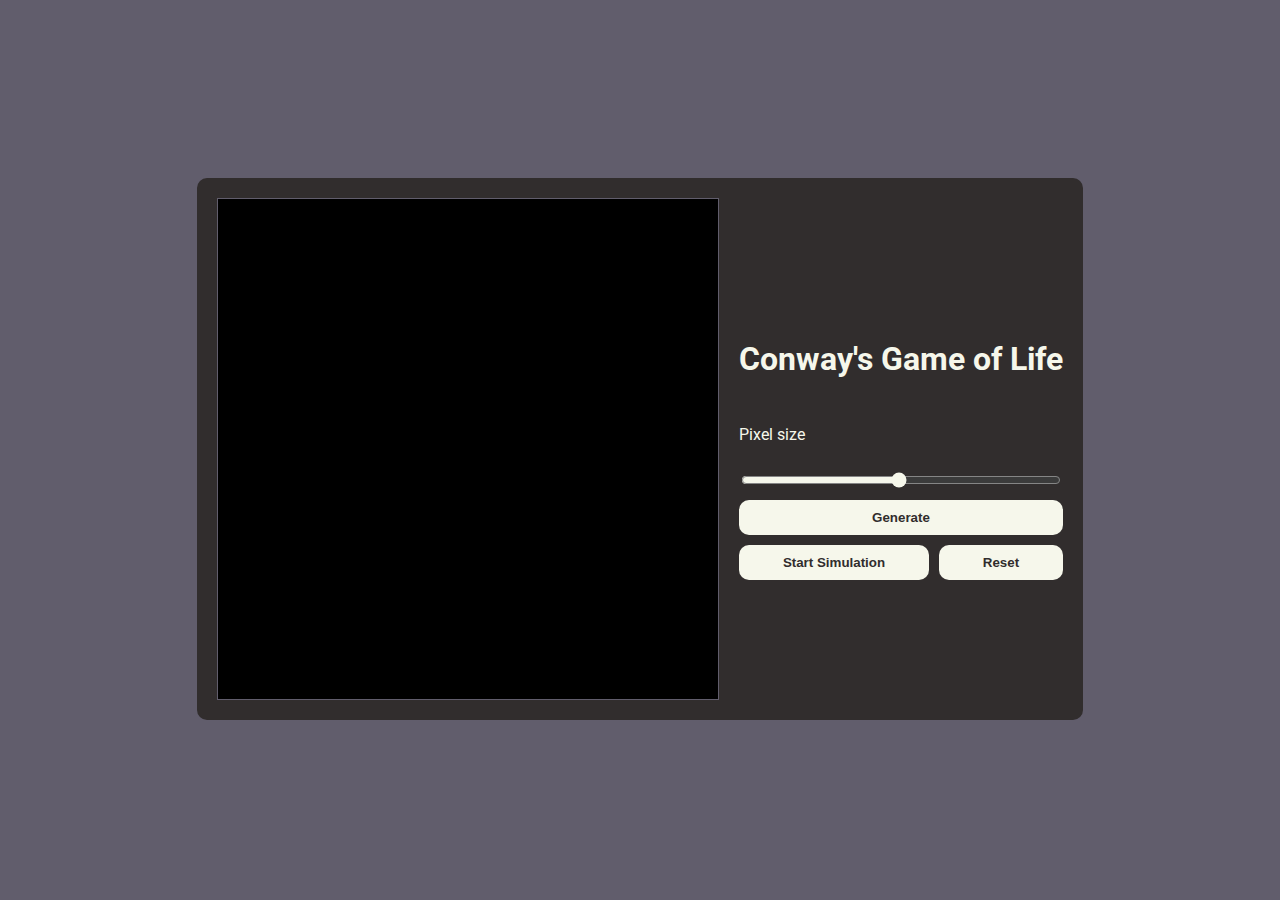
<file: conway/index.html>
<!DOCTYPE html>
<html lang="en">
<head>
    <meta charset="UTF-8">
    <title>Conway's Game of Life</title>
    <link rel="stylesheet" href="style.css">
    <script src="script.js" defer></script>
</head>
<body>
    <div class="container">
        <div id="sandbox">

        </div>
        <div class="setup">
            <h1>Conway's Game of Life</h1>
            <p>Pixel size</p>
            <input type="range" min="1" max="100" value="50" id="sizeRange">
            <button id="generateGridBtn">Generate</button>
            <div class="startstop">
                <button id="startSimBtn">Start Simulation</button>
                <button id="resetBtn">Reset</button>
            </div>
        </div>
    </div>
</body>
</html>
</file>
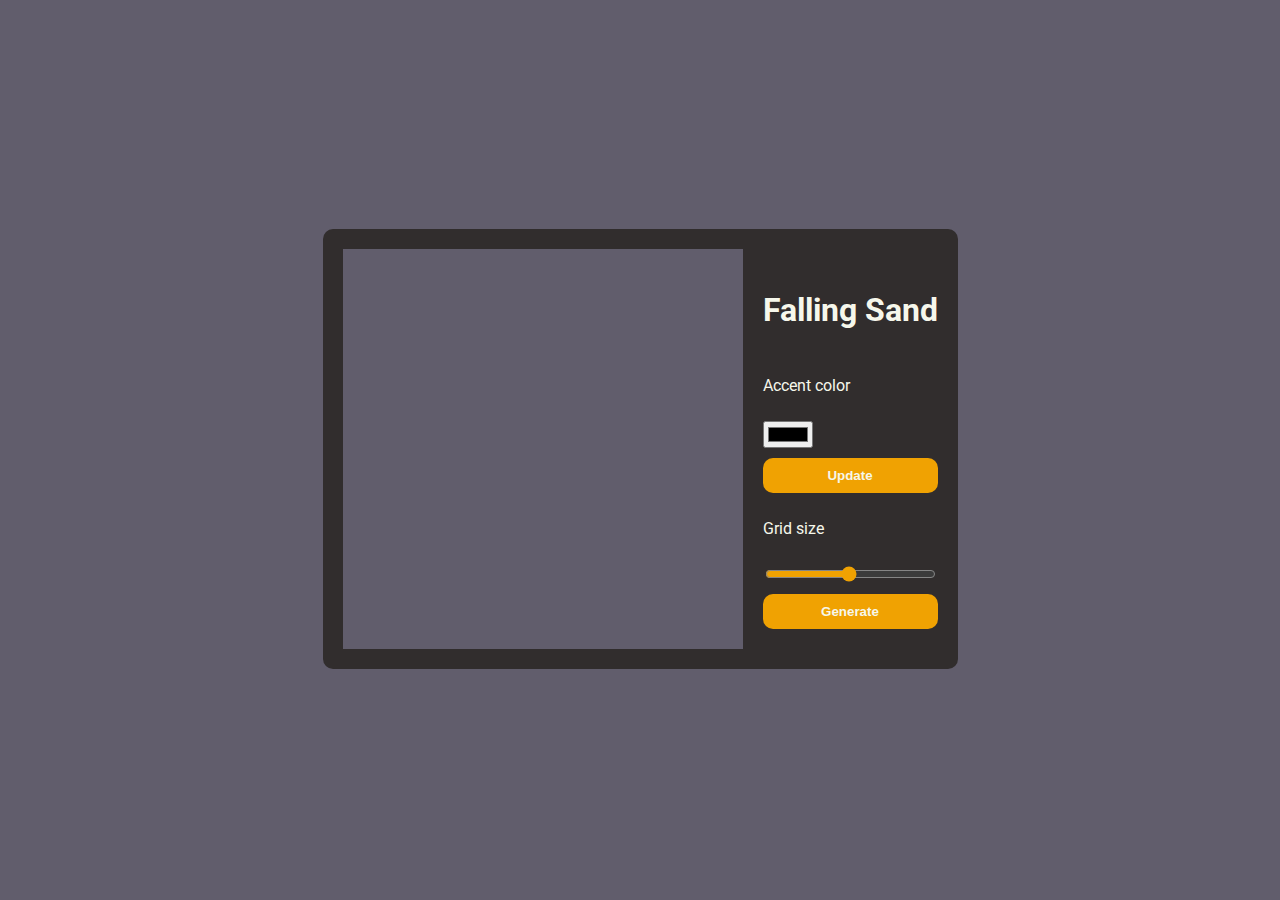
<file: falling_sand/index.html>
<!DOCTYPE html>
<html lang="en">
<head>
    <meta charset="UTF-8">
    <title>Falling Sand</title>
    <link rel="stylesheet" href="style.css">
    <script src="script.js" defer></script>
</head>
<body>
    <div class="container">
        <div id="sandbox"></div>
        <div class="setup">
            <h1>Falling Sand</h1>
            <p>Accent color</p>
            <input type="color" id="accentInput">
            <button id="accentButton">Update</button>
            <p>Grid size</p>
            <input type="range" min="1" max="100" value="50" id="sizeRange">
            <button id="generateGridBtn">Generate</button>
        </div>
    </div>
</body>
</html>
</file>
<file: conway/style.css>
@import url('https://fonts.googleapis.com/css2?family=Roboto:ital,wght@0,100..900;1,100..900&display=swap');

:root {
    --sandbox-size: 500px;
}
body {
    background-color: #615d6c;
    display: flex;
    justify-content: center;
    align-items: center;
    height: 98vh;
    font-family: 'Roboto', sans-serif;
    font-size: 16px;
}
.container {
    display: flex;
    flex-direction: row;
    justify-content: center;
    align-items: center;
    gap: 20px;
    background-color: #312d2d;
    color: #f6f7eb;
    padding: 20px;
    border-radius: 10px;
}
#sizeRange, #speedRange {
    accent-color: #f6f7eb;
}
button {
    background-color: #f6f7eb;
    padding: 10px;
    border-radius: 10px;
    border: none;
    color: #312d2d;
    cursor: pointer;
    font-weight: bold;
    flex-grow: 1;

}
.setup {
    display: flex;
    flex-direction: column;
    gap: 10px;
}
.cell {
    width: calc(var(--sandbox-size) / var(--size));
    height: calc(var(--sandbox-size) / var(--size));
    /* border: 0.5px solid red; */
}
#sandbox {
    display: flex;
    flex-direction: column;
    width: var(--sandbox-size);
    height: var(--sandbox-size);
    border: 1px solid #615d6c;
}
.row {
    display: flex;
    flex-direction: row;
    width: var(--sandbox-size);
    height: calc(var(--sandbox-size) / var(--size));
}
.cell[alive="true"] {
    background-color: #ffffff;
}
.cell[alive="false"] {
    background-color: #000000;
}
.startstop {
    display: flex;
    flex-direction: row;
    gap: 10px;
}
</file>
<file: falling_sand/style.css>
@import url('https://fonts.googleapis.com/css2?family=Roboto:ital,wght@0,100..900;1,100..900&display=swap');

:root {
    --sandbox-size: 400px;
    --accent: #f0a202
}

body {
    background-color: #615d6c;
    display: flex;
    justify-content: center;
    align-items: center;
    height: 98vh;
    font-family: 'Roboto', sans-serif;
    font-size: 16px;
}
.container {
    display: flex;
    flex-direction: row;
    justify-content: center;
    align-items: center;
    gap: 20px;
    background-color: #312d2d;
    color: #f6f7eb;
    padding: 20px;
    border-radius: 10px;
}
#sizeRange {
    accent-color: var(--accent);
}
button {
    background-color: var(--accent);
    padding: 10px;
    border-radius: 10px;
    border: none;
    color: #f6f7eb;
    cursor: pointer;
    font-weight: bold;

}
.setup {
    display: flex;
    flex-direction: column;
    gap: 10px;
}
.cell {
    width: calc(var(--sandbox-size) / var(--size));
    height: calc(var(--sandbox-size) / var(--size));
}
#sandbox {
    display: flex;
    flex-direction: column;
    width: var(--sandbox-size);
    height: var(--sandbox-size);
}
.row {
    display: flex;
    flex-direction: row;
    width: var(--sandbox-size);
    height: calc(var(--sandbox-size) / var(--size));
}
.cell[alive="true"] {
    background-color: var(--accent);
}
.cell[alive="false"] {
    background-color: #615d6c;
}
</file>
